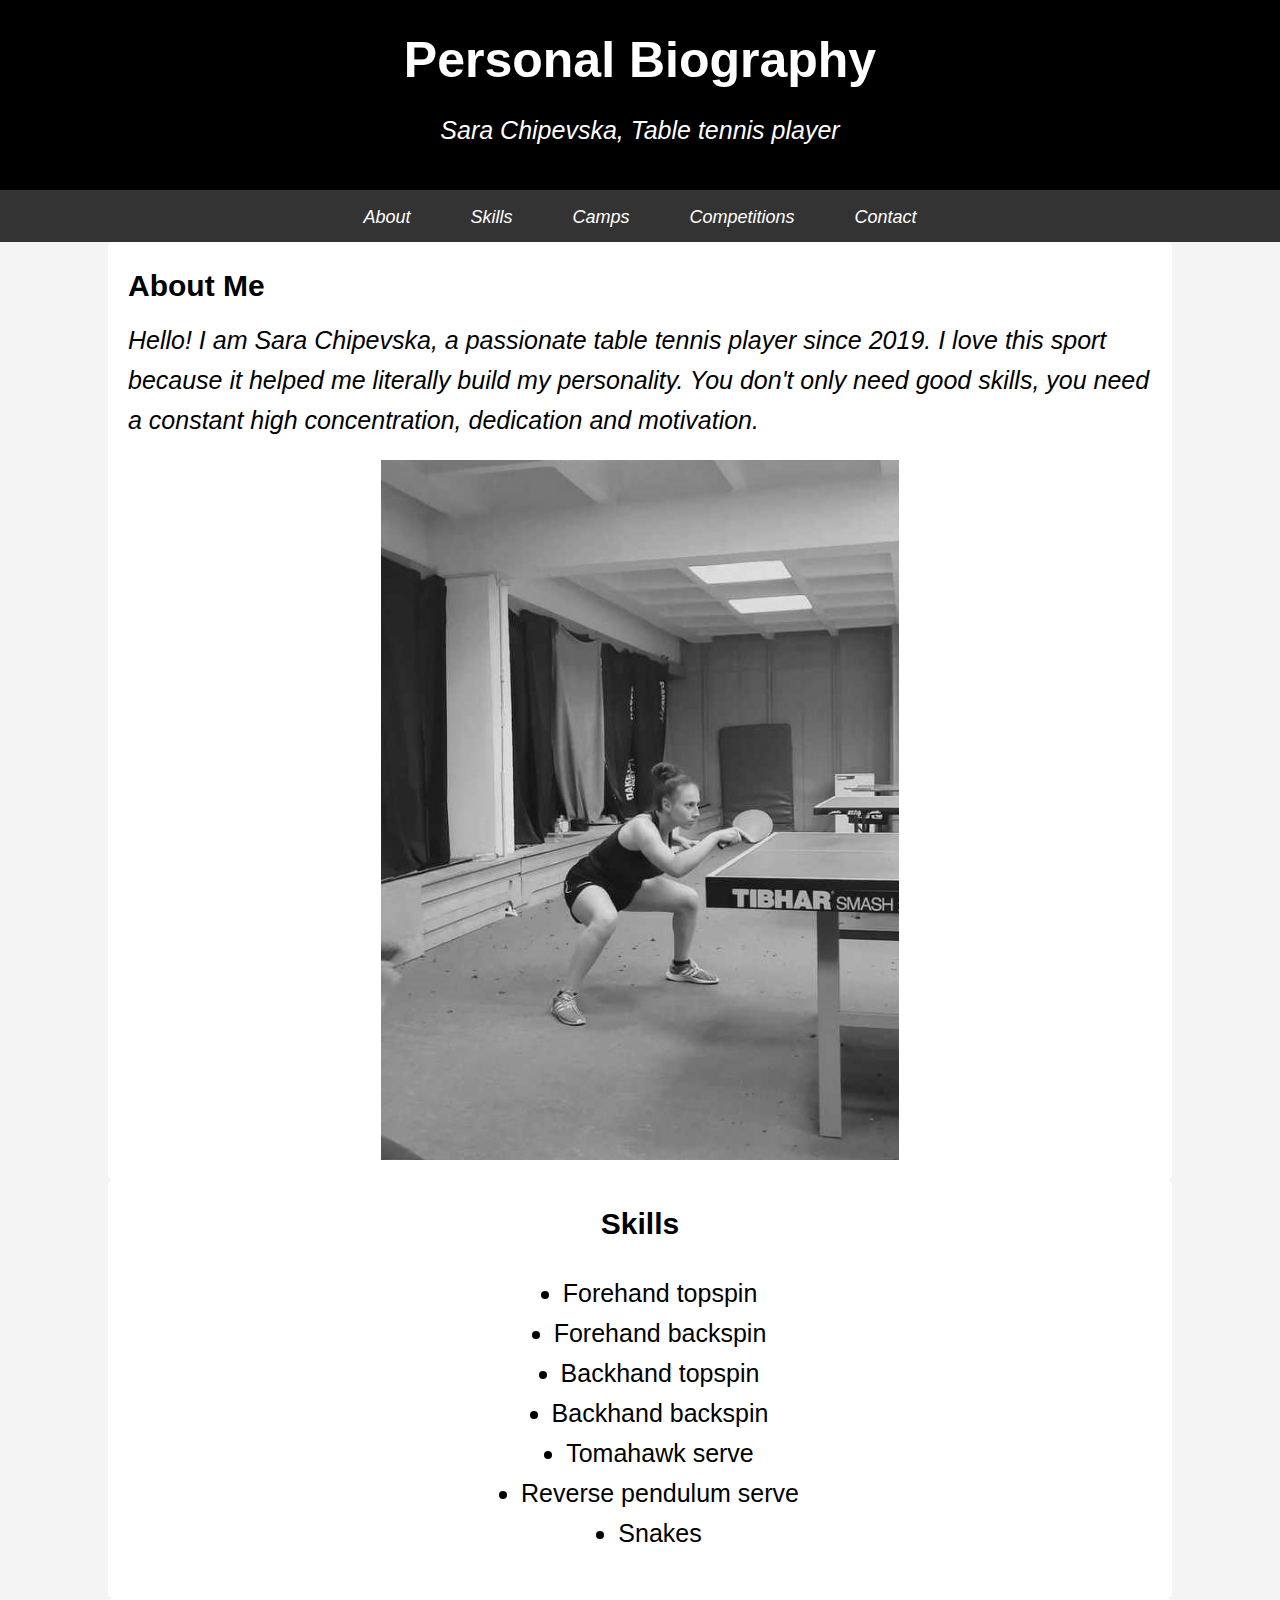
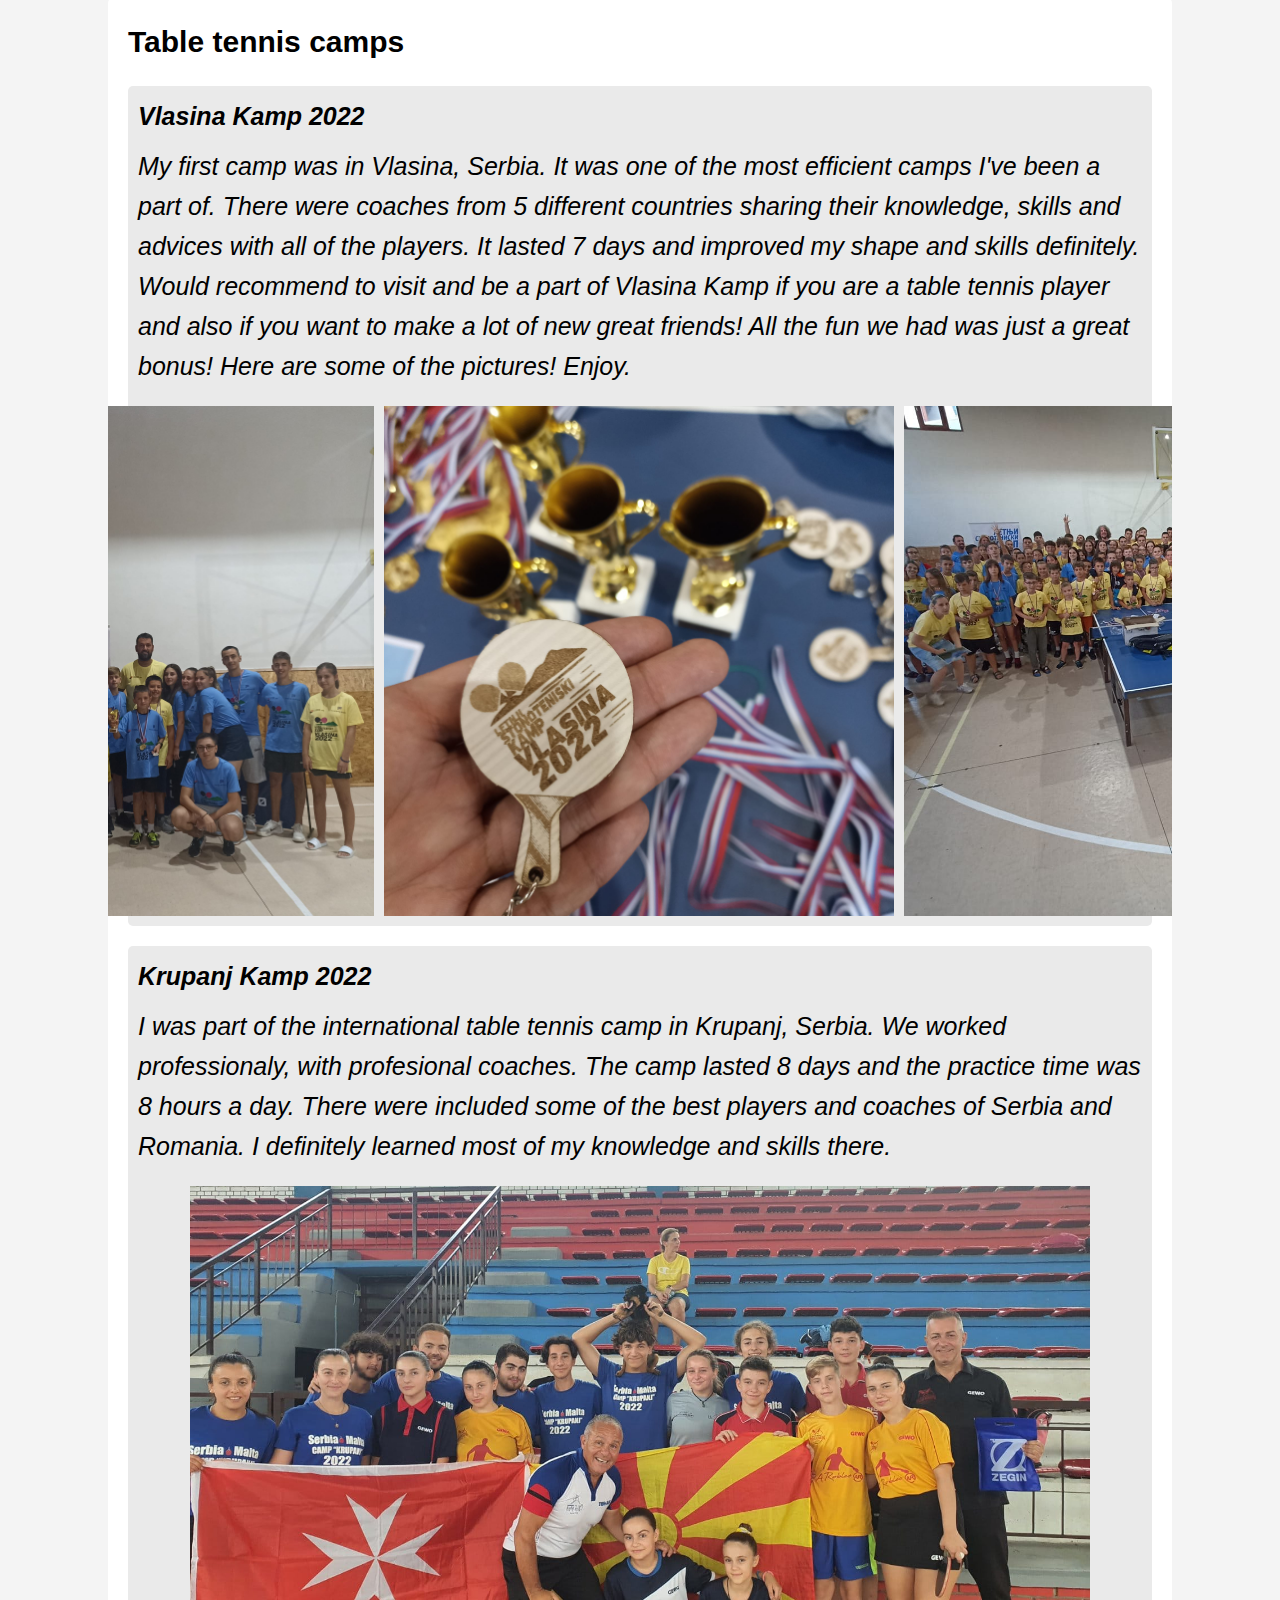
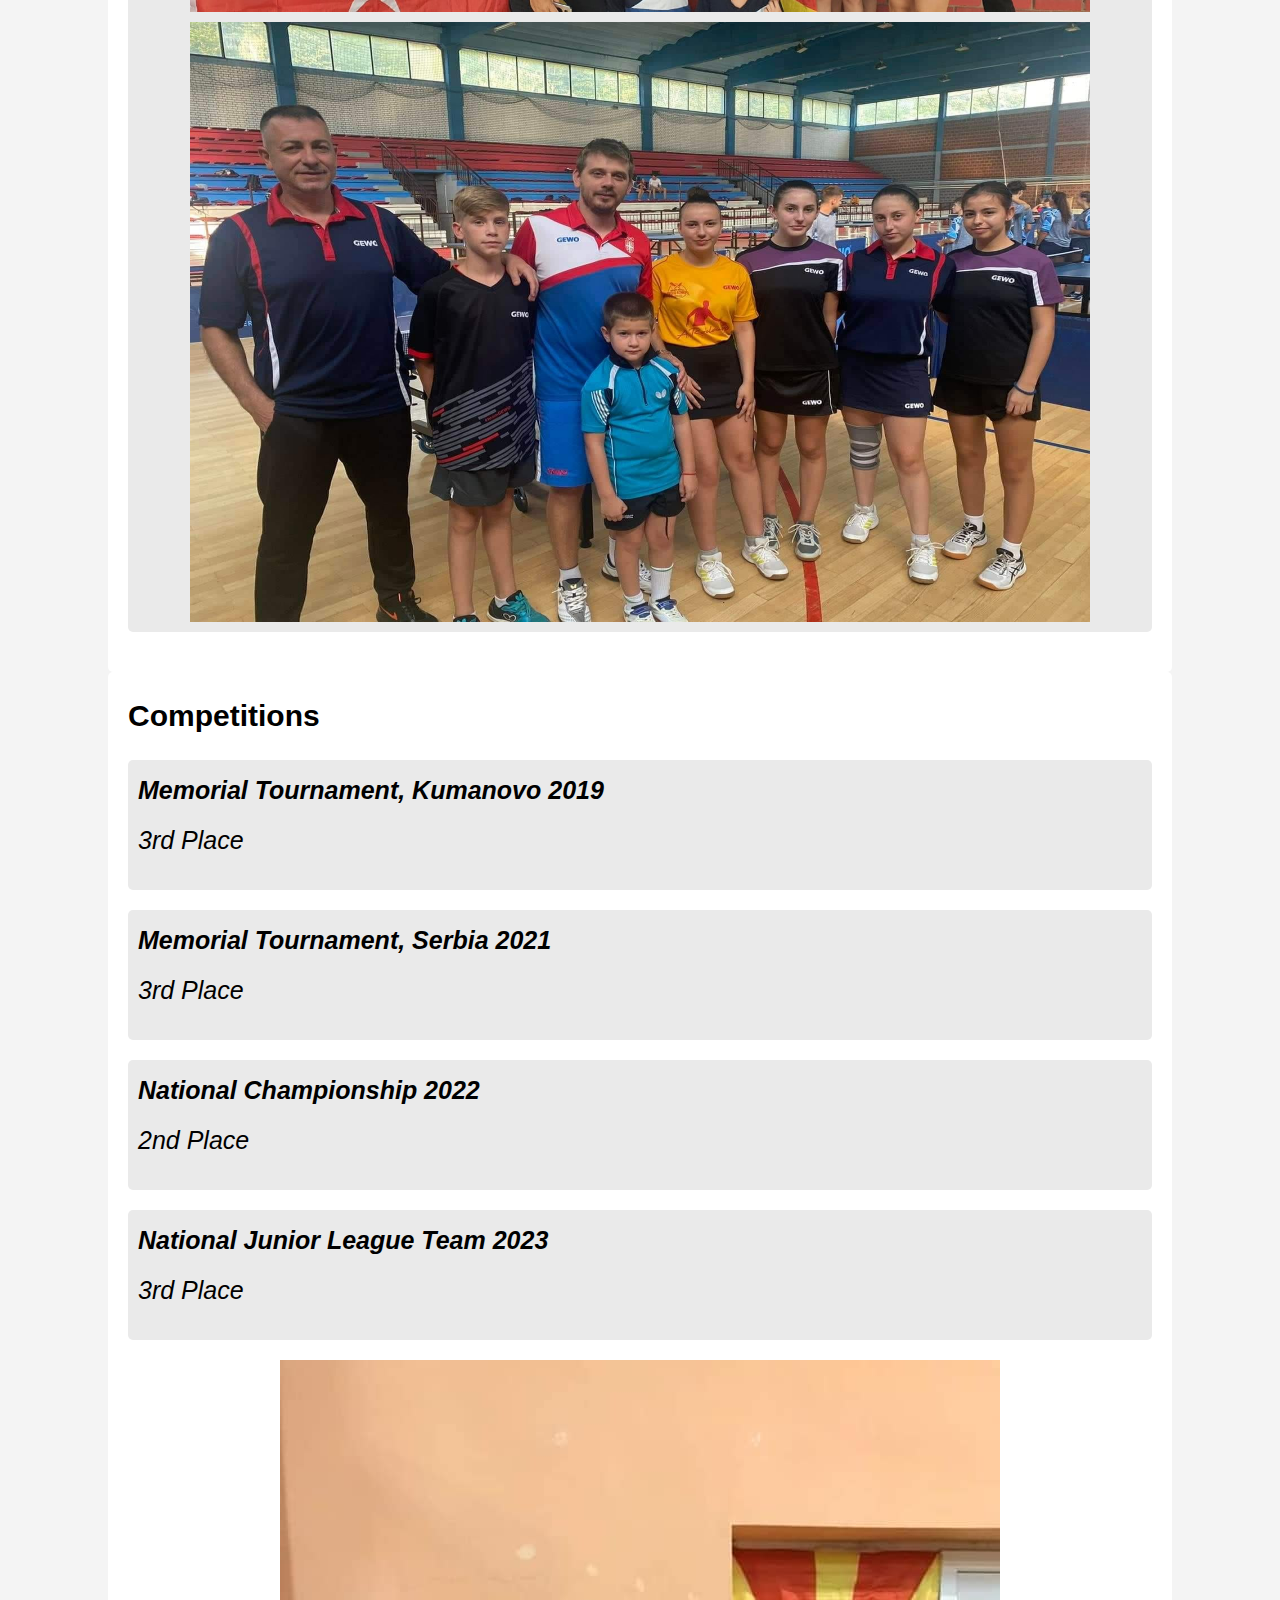
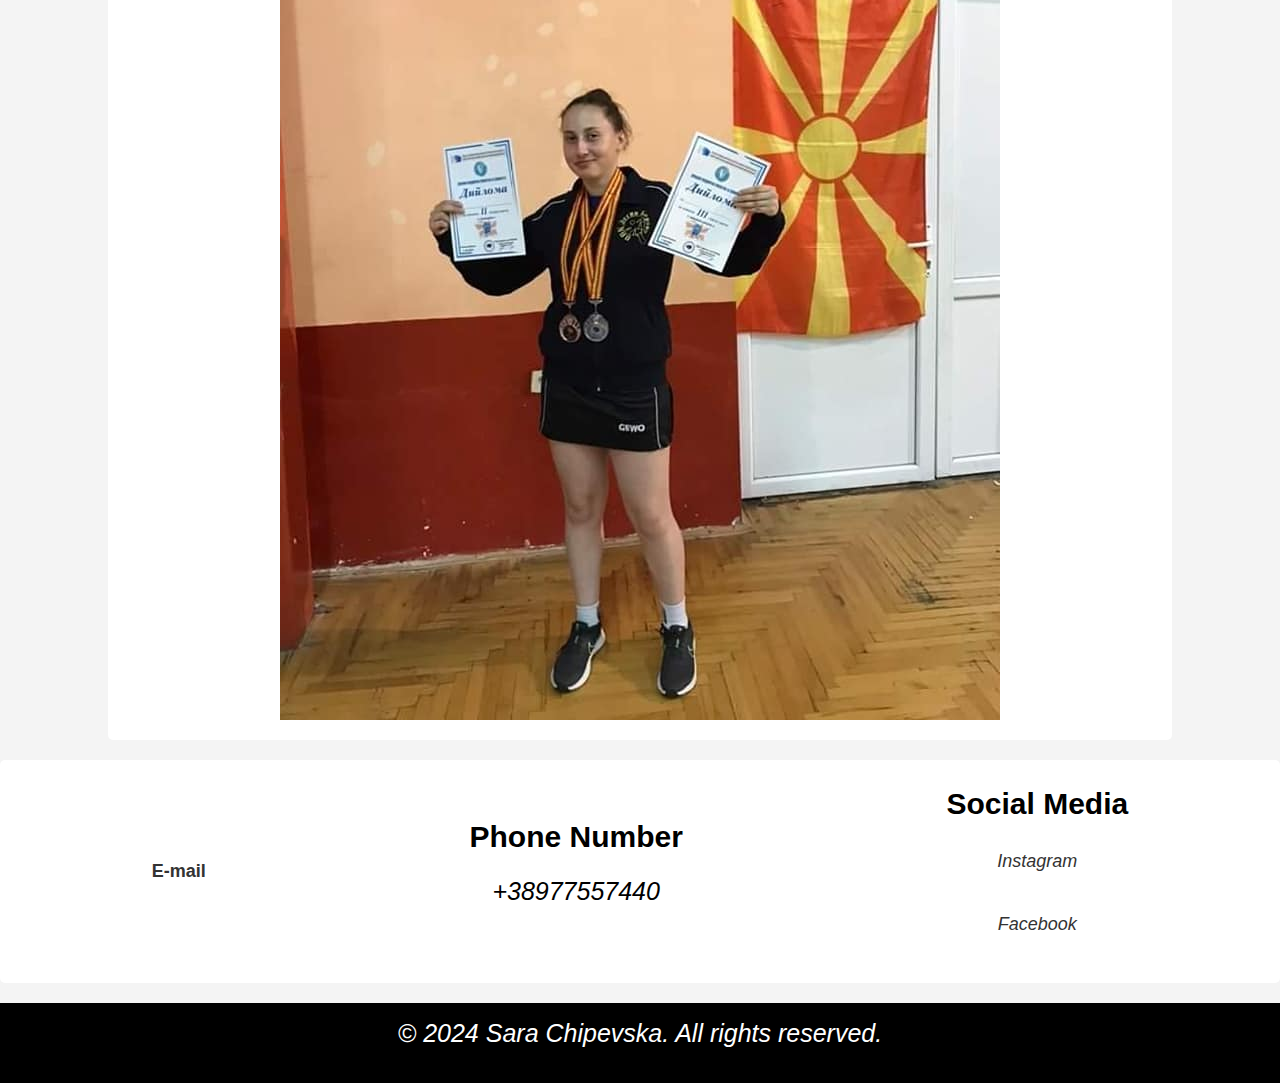
<file: index.html>
<!DOCTYPE html>
<html lang="en">
<head>
    <meta charset="UTF-8">
    <meta name="viewport" content="width=device-width, initial-scale=1.0">
    <title>Personal Biography</title>
    <link rel="stylesheet" href="style.css">
</head>
<body>
<header>
    <div class="container">
        <h1>Personal Biography</h1>
        <p>Sara Chipevska, Table tennis player</p>
    </div>
</header>
<nav>
    <div class="container">
        <ul>
            <li><a href="#about">About</a></li>
            <li><a href="#skills">Skills</a></li>
            <li><a href="#projects">Camps</a></li>
            <li><a href="#competitions">Competitions</a> </li>
            <li><a href="#contact">Contact</a></li>
        </ul>
    </div>
</nav>
<main>
    <section id="about" class="container">
        <h2>About Me</h2>
        <p>Hello! I am Sara Chipevska, a passionate table tennis player since 2019.
        I love this sport because it helped me literally build my personality. You don't
        only need good skills, you need a constant high concentration, dedication
        and motivation. </p>
        <div class="jas">
        <img src="tute.jpg" alt=".">
    </div>
    </section>
    <section id="skills" class="container">
        <h2>Skills</h2>
        <ul>
            <li>Forehand topspin</li>
            <li>Forehand backspin</li>
            <li>Backhand topspin</li>
            <li>Backhand backspin</li>
            <li>Tomahawk serve</li>
            <li>Reverse pendulum serve</li>
            <li>Snakes</li>
        </ul>
    </section>
    <section id="projects" class="container">
        <h2>Table tennis camps</h2>
        <div class="project">
            <h3>Vlasina Kamp 2022</h3>
            <p>My first camp was in Vlasina, Serbia. It was one of the most
            efficient camps I've been a part of. There were coaches from 5 different
            countries sharing their knowledge, skills and advices with all of the players.
            It lasted 7 days and improved my shape and skills definitely. Would recommend
            to visit and be a part of Vlasina Kamp if you are a table tennis player and also
            if you want to make a lot of new great friends! All the fun we had was just a
            great bonus! Here are some of the pictures! Enjoy.</p>
            <div class="gallery">
                <img src="vlasina%201.jpg" alt="Camp 1 photo 1">
                <img src="vlasina%203.jpg" alt="Camp 1 photo 2 ">
                <img src="vlasina%204.jpg" alt="Camp 1 photo 3">
            </div>
        </div>
        <div class="project">
            <h3>Krupanj Kamp 2022</h3>
            <p>I was part of the international table tennis camp in Krupanj, Serbia.
                We worked professionaly, with profesional coaches. The camp lasted 8 days and the practice time was 8 hours a day.
                There were included some of the best players and coaches of Serbia and Romania.
                I definitely learned most of my knowledge and skills there.
            </p>
            <div class="Krupanj">
                <img src="krupanj%201.jpg" alt="1">
                <img src="krupanj%202.jpg" alt="2">
            </div>
        </div>
    </section>
<!--    <section id="competitions" class="container">-->
<!--        <h2>Competitions</h2>'-->
<!--        <div class="comp">-->
<!--        <p>Throught my table tennis career, I have participated in numerous competitions.-->
<!--            Here are some highlights:</p>-->
<!--        <ul>-->
<!--            <li>Memorial Tournament, Kumanovo 2019 - 3rd Place</li>-->
<!--            <li>Memorial Tournament, Serbia 2021 - 3rd Place</li>-->
<!--            <li>National Championship 2022 - 2nd Place</li>-->
<!--            <li>National Junior League Team 2023 - 3rd Place</li>-->
<!--        </ul>-->
<!--&lt;!&ndash;        <div class="glupa">&ndash;&gt;-->
<!--&lt;!&ndash;        </div>&ndash;&gt;-->
<!--        </div>-->
<!--    </section>-->
    <section id="competitions" class="container">
        <h2>Competitions</h2>
        <div class="project">
            <h3>Memorial Tournament, Kumanovo 2019</h3>
            <p>3rd Place</p>
        </div>
        <div class="project">
            <h3>Memorial Tournament, Serbia 2021</h3>
            <p>3rd Place</p>
        </div>
        <div class="project">
            <h3>National Championship 2022</h3>
            <p>2nd Place</p>
        </div>
        <div class="project">
            <h3>National Junior League Team 2023</h3>
            <p>3rd Place</p>
        </div>
        <div class="gallery">
            <img src="vtoro.jpg" alt="Competitions photo">
        </div>
    </section>

    <section>
        <div id="contact">
            <div><h2><a href="mailto:sara.cipevska123@gmail.com">E-mail</a></h2></div>
            <div>
                <h2>Phone Number</h2>
                <p>+38977557440</p>
            </div>
            <div>
                <h2>Social Media</h2>
                <p><a href="https://www.instagram.com/s.chipevska/">Instagram</a> </p>
                <p><a href="https://www.facebook.com/sara.chipevska">Facebook</a> </p>
            </div>
        </div>
    </section>

</main>
<footer>
    <div class="container">
        <p>&copy; 2024 Sara Chipevska. All rights reserved.</p>
    </div>
</footer>
</body>
</html>
</file>
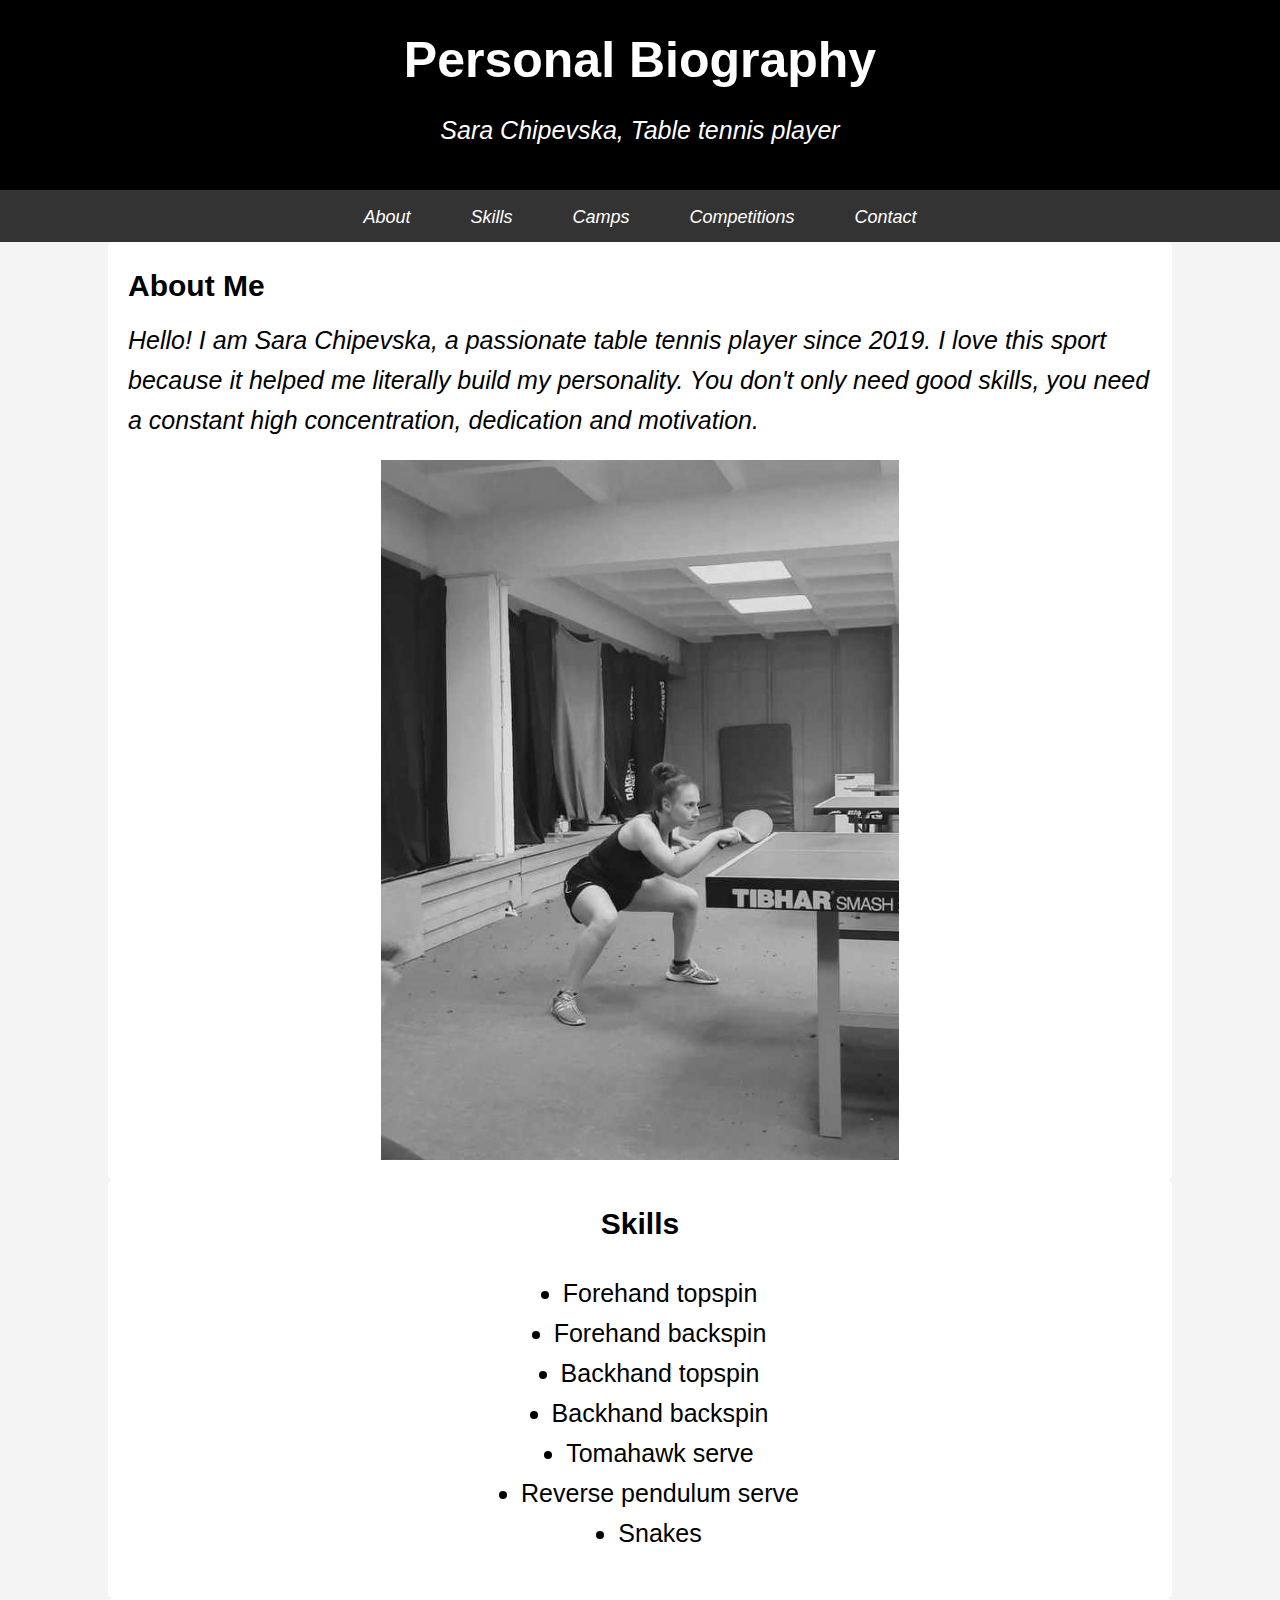
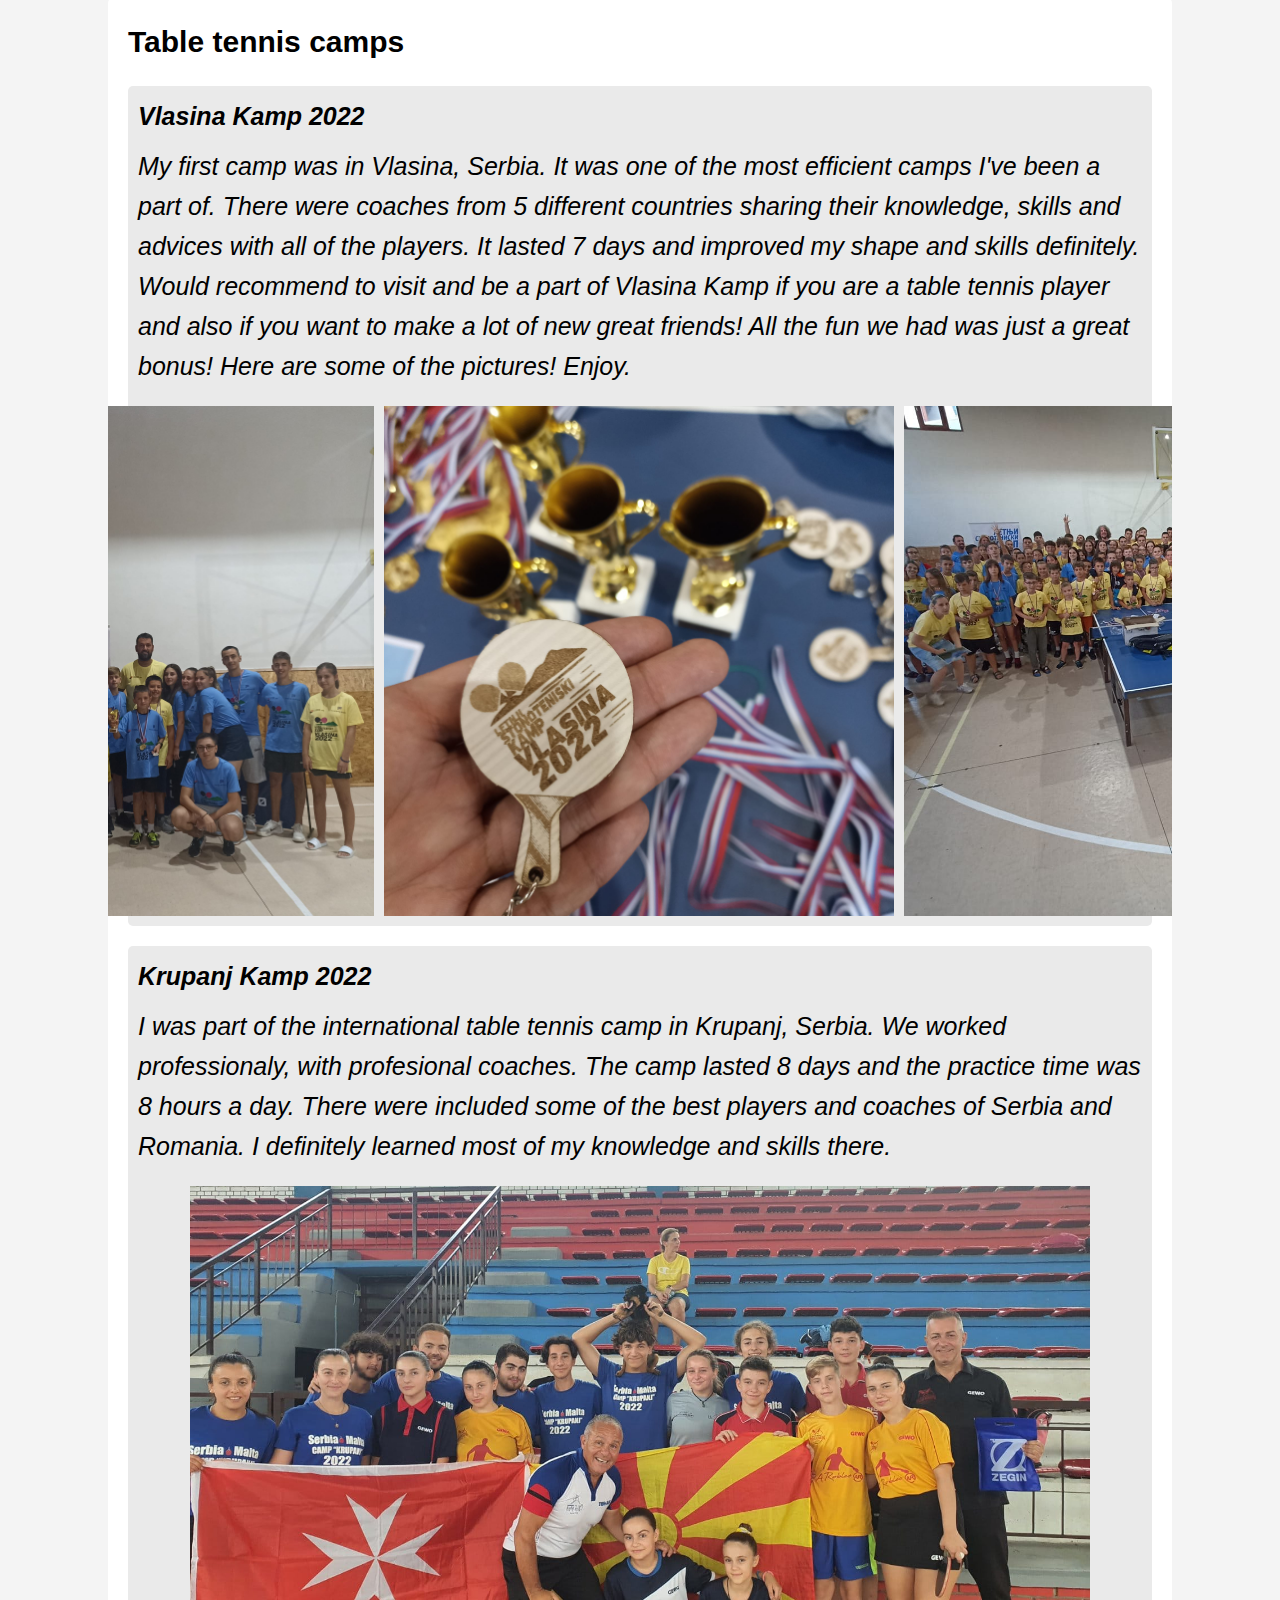
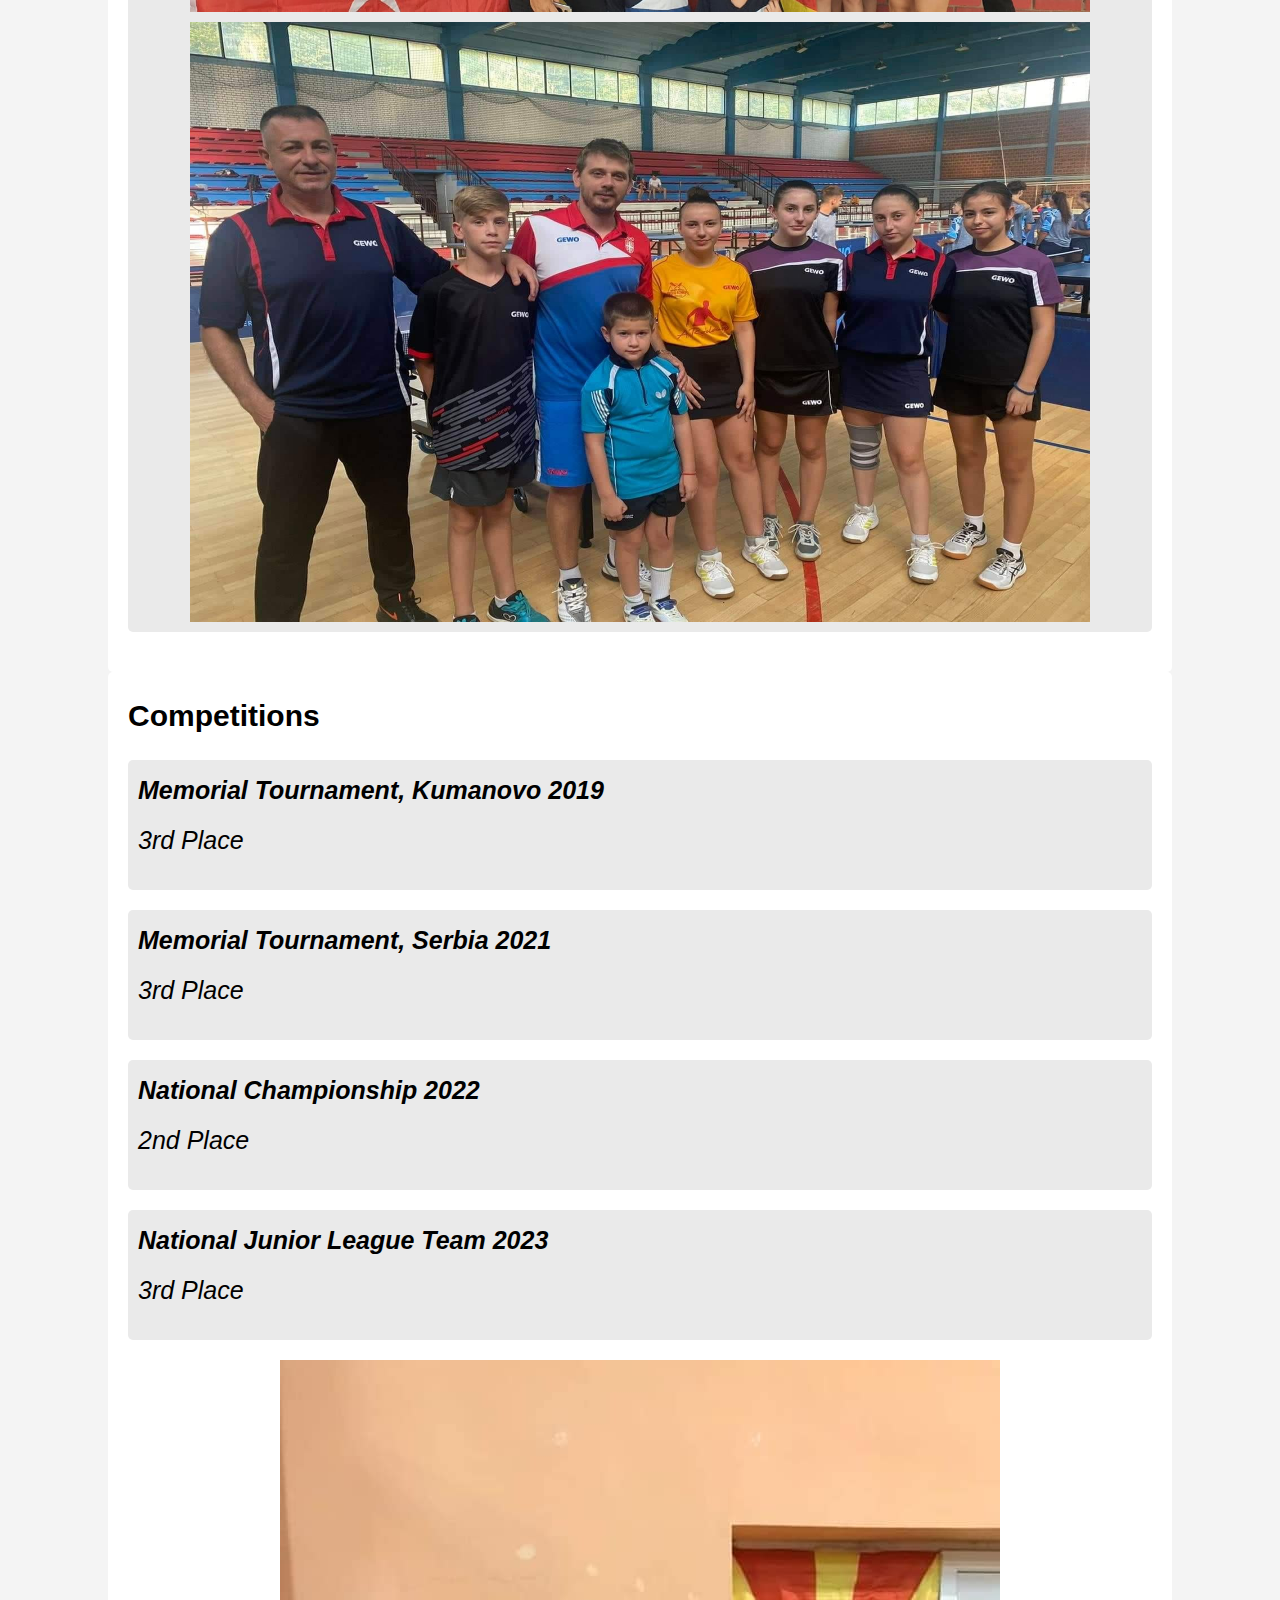
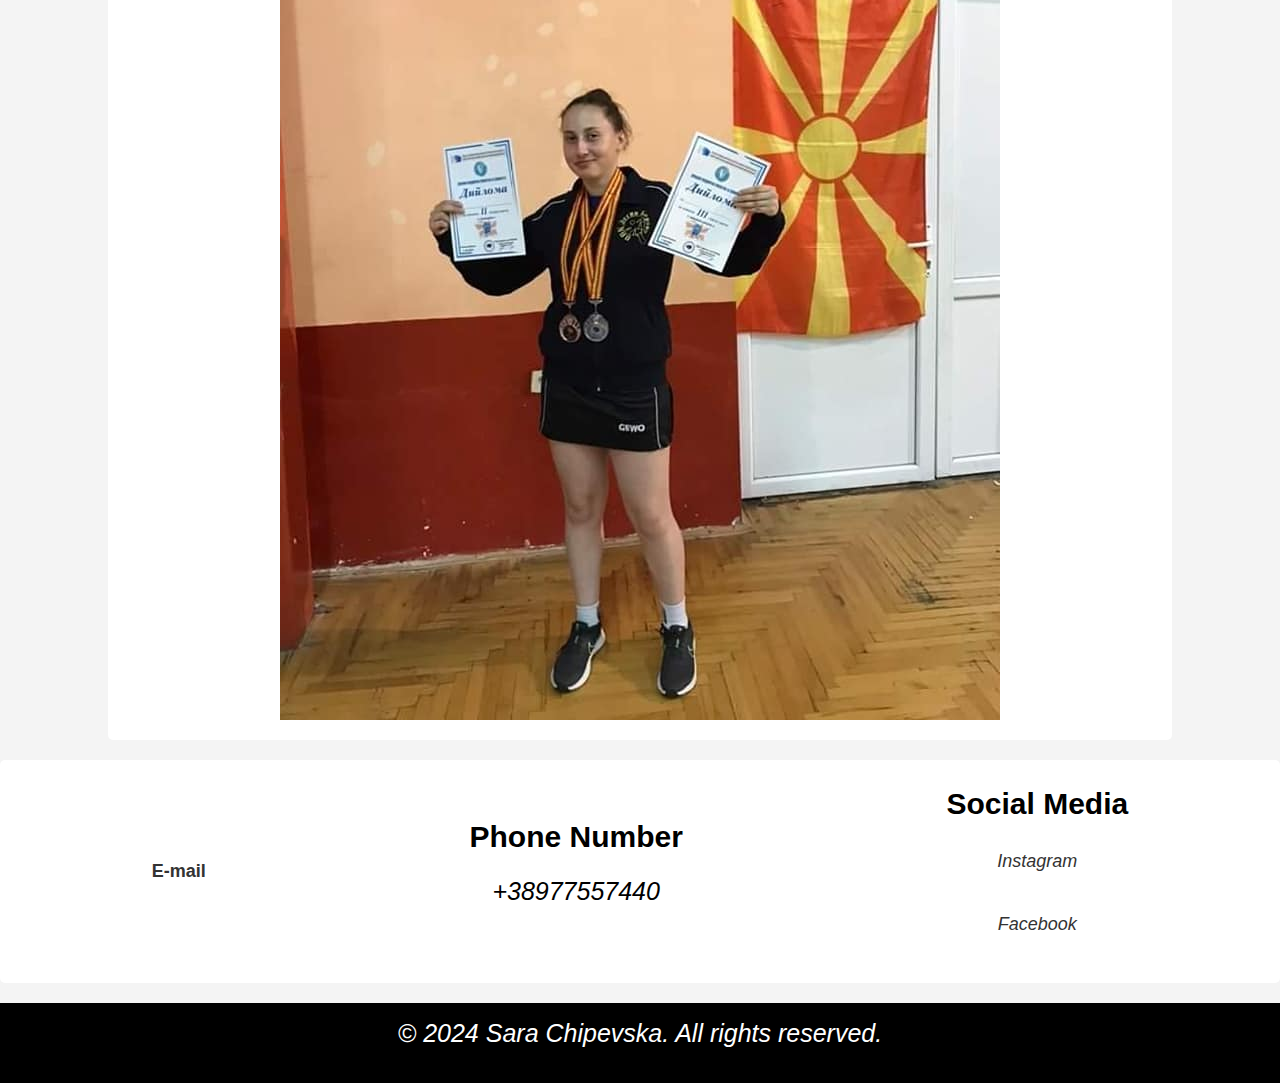
<file: test.html>
<!DOCTYPE html>
<html lang="en">
<head>
    <meta charset="UTF-8">
    <meta name="viewport" content="width=device-width, initial-scale=1.0">
    <title>Personal Biography</title>
    <link rel="stylesheet" href="test.css">
</head>
<body>
<header>
    <div class="container">
        <h1>Personal Biography</h1>
        <p>Sara Chipevska, Table tennis player</p>
    </div>
</header>
<nav>
    <div class="container">
        <ul>
            <li><a href="#about">About</a></li>
            <li><a href="#skills">Skills</a></li>
            <li><a href="#projects">Camps</a></li>
            <li><a href="#competitions">Competitions</a> </li>
            <li><a href="#contact">Contact</a></li>
        </ul>
    </div>
</nav>
<main>
    <section id="about" class="container">
        <h2>About Me</h2>
        <p>Hello! I am Sara Chipevska, a passionate table tennis player since 2019.
        I love this sport because it helped me literally build my personality. You don't
        only need good skills, you need a constant high concentration, dedication
        and motivation. </p>
        <div class="jas">
        <img src="tute.jpg" alt=".">
    </div>
    </section>
    <section id="skills" class="container">
        <h2>Skills</h2>
        <ul>
            <li>Forehand topspin</li>
            <li>Forehand backspin</li>
            <li>Backhand topspin</li>
            <li>Backhand backspin</li>
            <li>Tomahawk serve</li>
            <li>Reverse pendulum serve</li>
            <li>Snakes</li>
        </ul>
    </section>
    <section id="projects" class="container">
        <h2>Table tennis camps</h2>
        <div class="project">
            <h3>Vlasina Kamp 2022</h3>
            <p>My first camp was in Vlasina, Serbia. It was one of the most
            efficient camps I've been a part of. There were coaches from 5 different
            countries sharing their knowledge, skills and advices with all of the players.
            It lasted 7 days and improved my shape and skills definitely. Would recommend
            to visit and be a part of Vlasina Kamp if you are a table tennis player and also
            if you want to make a lot of new great friends! All the fun we had was just a
            great bonus! Here are some of the pictures! Enjoy.</p>
            <div class="gallery">
                <img src="vlasina%201.jpg" alt="Camp 1 photo 1">
                <img src="vlasina%203.jpg" alt="Camp 1 photo 2 ">
                <img src="vlasina%204.jpg" alt="Camp 1 photo 3">
            </div>
        </div>
        <div class="project">
            <h3>Krupanj Kamp 2022</h3>
            <p>I was part of the international table tennis camp in Krupanj, Serbia.
                We worked professionaly, with profesional coaches. The camp lasted 8 days and the practice time was 8 hours a day.
                There were included some of the best players and coaches of Serbia and Romania.
                I definitely learned most of my knowledge and skills there.
            </p>
            <div class="Krupanj">
                <img src="krupanj%201.jpg" alt="1">
                <img src="krupanj%202.jpg" alt="2">
            </div>
        </div>
    </section>
<!--    <section id="competitions" class="container">-->
<!--        <h2>Competitions</h2>'-->
<!--        <div class="comp">-->
<!--        <p>Throught my table tennis career, I have participated in numerous competitions.-->
<!--            Here are some highlights:</p>-->
<!--        <ul>-->
<!--            <li>Memorial Tournament, Kumanovo 2019 - 3rd Place</li>-->
<!--            <li>Memorial Tournament, Serbia 2021 - 3rd Place</li>-->
<!--            <li>National Championship 2022 - 2nd Place</li>-->
<!--            <li>National Junior League Team 2023 - 3rd Place</li>-->
<!--        </ul>-->
<!--&lt;!&ndash;        <div class="glupa">&ndash;&gt;-->
<!--&lt;!&ndash;        </div>&ndash;&gt;-->
<!--        </div>-->
<!--    </section>-->
    <section id="competitions" class="container">
        <h2>Competitions</h2>
        <div class="project">
            <h3>Memorial Tournament, Kumanovo 2019</h3>
            <p>3rd Place</p>
        </div>
        <div class="project">
            <h3>Memorial Tournament, Serbia 2021</h3>
            <p>3rd Place</p>
        </div>
        <div class="project">
            <h3>National Championship 2022</h3>
            <p>2nd Place</p>
        </div>
        <div class="project">
            <h3>National Junior League Team 2023</h3>
            <p>3rd Place</p>
        </div>
        <div class="gallery">
            <img src="vtoro.jpg" alt="Competitions photo">
        </div>
    </section>

    <section>
        <div id="contact">
            <div><h2><a href="mailto:sara.cipevska123@gmail.com">E-mail</a></h2></div>
            <div>
                <h2>Phone Number</h2>
                <p>+38977557440</p>
            </div>
            <div>
                <h2>Social Media</h2>
                <p><a href="https://www.instagram.com/s.chipevska/">Instagram</a> </p>
                <p><a href="https://www.facebook.com/sara.chipevska">Facebook</a> </p>
            </div>
        </div>
    </section>

</main>
<footer>
    <div class="container">
        <p>&copy; 2024 Sara Chipevska. All rights reserved.</p>
    </div>
</footer>
</body>
</html>
</file>
<file: style.css>
/* styles.css */

body {
    font-family: Cambria, sans-serif;
    line-height: 1.6;
    margin: 0;
    padding: 0;
    background-color: #f4f4f4;
}

header {
    background: #333;
    color: #fff;
    padding: 20px 0;
    text-align: center;
    background-color: black;
}

nav {
    background: #444;
    color: #fff;
    text-align: center;
    justify-content: space-between;
    padding: 10px 0;
    background-color: lightslategray;
}
#about > h2{
    font-size: 30px;
}
#about > div{
    height:700px;
    display: flex;
    align-items: center;
    justify-content: center;
}

nav ul {
    list-style: none;
    padding: 0;
}

nav ul li {
    display: inline;
    margin: 0 15px;
}

nav ul li a {
    color: #fff;
    text-decoration: none;
}

.container {
    width: 80%;
    margin: auto;
    overflow: hidden;
}

section {
    margin: 20px 0;
    padding: 20px;
    background: #fff;
    border-radius: 5px;
}

footer {
    background: #333;
    color: #fff;
    text-align: center;
    padding: 10px 0;
    /*position: fixed;*/
    width: 100%;
    bottom: 0;
    background-color: black;
}

.project {
    margin: 20px 0;
    padding: 10px;
    background: #eaeaea;
    border-radius: 5px;
}

h1, h2, h3 {
    margin: 0 0 10px;
}

p {
    margin: 0 0 20px;
    font-family: Cambria, sans-serif;
    font-size: 20px;
}
#projects > div > div.gallery > img{
    width: 510px;
    align-items: center;
}
#projects > div:nth-child(2) > div > img:nth-child(1){
    padding-right: 10px;
}
#projects > div:nth-child(2) > div > img:nth-child(3){
    padding-right: 10px;
    padding-left: 10px;
}
#projects > div:nth-child(2) > div > img:nth-child(1){
    padding-left: 7px;
}
/*#projects > div:nth-child(2) > div > img:nth-child(3){*/
/*    padding-right: 5 px;*/
/*}*/
#projects > div:nth-child(2) > div{
    display: flex;
    align-items: center;
    justify-content: center;

}
h3{
    font-size: 30px;
    font-family: Cambria, sans-serif;
    font-style: oblique;

}
h1{
    font-size: 50px;
}
h2{
    font-size: 30px;
}
h3{
    font-size: 25px;
}

p{
    font-size: 25px;
    font-style: italic;
}
body > nav{
    font-size: 20px;
    font-style: oblique;
}
#skills > ul{
    font-size: 25px;
}
#projects > div:nth-child(3) > div{
    display: flex;
    justify-content: space-between;
}
#projects > div:nth-child(3) > div > img:nth-child(1){
    width: 900px;
    padding-bottom: 10px;
}
#projects > div:nth-child(3) > div > img:nth-child(2){
    width: 900px;
    height: 600px;
}
#projects > div:nth-child(3) > div{
    display: flex;
    flex-direction: column;
    justify-content: center;
    align-items: center;
}
#about > div > img {
    height: 700px;
}
ul{
    display: flex;
    align-items: center;
    justify-content: center;

}
#skills > h2{
    text-align: center;
}
#skills > ul{
    flex-direction: column;
}
/*#competitions > img{*/
/*    display: flex;*/
/*    align-items: center;*/
/*    justify-content: center;*/
/*}*/
/*#competitions > div.gallery > img{*/
/*    display: flex;*/
/*    flex-direction: column;*/
/*    justify-content: center;*/
/*    align-items: center;*/
/*}*/
/*.gallery*/
#competitions .gallery {
    display: flex;
    flex-direction: column;
    justify-content: center;
    align-items: center;
    margin-top: 20px; /* Adjust margin as needed */
}
#contact{
    text-align: center;
    width: 100%;
    display: flex;
    justify-content: space-around;
}
#contact > div{
    align-content:center ;
}
nav ul li a:hover {
    color: darkred;
    animation: backwards;
}
nav {
    background-color: #333;
    padding: 10px 0;
}
nav .container {
    display: flex;
    justify-content: center;
}
nav ul {
    list-style-type: none;
    margin: 0;
    padding: 0;
    display: flex;
}
nav ul li {
    margin: 0 15px;
}
nav ul li a {
    color: white;
    text-decoration: none;
    font-size: 18px;
    padding: 10px 15px;
    position: relative;
    overflow: hidden;
    transition: color 0.3s, transform 0.3s;
}
nav ul li a::before {
    content: "";
    position: absolute;
    width: 100%;
    height: 0%;
    top: 0;
    left: 0;
    background-color: #575757;
    z-index: -1;
    transition: height 0.3s ease;
}
nav ul li a:hover::before {
    height: 100%;
}
nav ul li a:hover {
    color: yellow; /* You can choose any color you prefer */
    transform: scale(1.1); /* Slightly increase the size of the link */
}
#contact a {
    color: #333;
    text-decoration: none;
    font-size: 18px;
    padding: 5px 0;
    position: relative;
    display: inline-block;
    transition: color 0.3s, transform 0.3s;
}
#contact a::before {
    content: "";
    position: absolute;
    width: 100%;
    height: 0%;
    top: 0;
    left: 0;
    background-color: #ddd;
    z-index: -1;
    transition: height 0.3s ease;
}
#contact a:hover::before {
    height: 100%;
}
#contact a:hover {
    color: blue;
    transform: scale(1.1);
}
</file>
<file: test.css>
/* styles.css */

body {
    font-family: Cambria, sans-serif;
    line-height: 1.6;
    margin: 0;
    padding: 0;
    background-color: #f4f4f4;
}

header {
    background: #333;
    color: #fff;
    padding: 20px 0;
    text-align: center;
    background-color: black;
}

nav {
    background: #444;
    color: #fff;
    text-align: center;
    justify-content: space-between;
    padding: 10px 0;
    background-color: lightslategray;
}
#about > h2{
    font-size: 30px;
}
#about > div{
    height:700px;
    display: flex;
    align-items: center;
    justify-content: center;
}

nav ul {
    list-style: none;
    padding: 0;
}

nav ul li {
    display: inline;
    margin: 0 15px;
}

nav ul li a {
    color: #fff;
    text-decoration: none;
}

.container {
    width: 80%;
    margin: auto;
    overflow: hidden;
}

section {
    margin: 20px 0;
    padding: 20px;
    background: #fff;
    border-radius: 5px;
}

footer {
    background: #333;
    color: #fff;
    text-align: center;
    padding: 10px 0;
    /*position: fixed;*/
    width: 100%;
    bottom: 0;
    background-color: black;
}

.project {
    margin: 20px 0;
    padding: 10px;
    background: #eaeaea;
    border-radius: 5px;
}

h1, h2, h3 {
    margin: 0 0 10px;
}

p {
    margin: 0 0 20px;
    font-family: Cambria, sans-serif;
    font-size: 20px;
}
#projects > div > div.gallery > img{
    width: 510px;
    align-items: center;
}
#projects > div:nth-child(2) > div > img:nth-child(1){
    padding-right: 10px;
}
#projects > div:nth-child(2) > div > img:nth-child(3){
    padding-right: 10px;
    padding-left: 10px;
}
#projects > div:nth-child(2) > div > img:nth-child(1){
    padding-left: 7px;
}
/*#projects > div:nth-child(2) > div > img:nth-child(3){*/
/*    padding-right: 5 px;*/
/*}*/
#projects > div:nth-child(2) > div{
    display: flex;
    align-items: center;
    justify-content: center;

}
h3{
    font-size: 30px;
    font-family: Cambria, sans-serif;
    font-style: oblique;

}
h1{
    font-size: 50px;
}
h2{
    font-size: 30px;
}
h3{
    font-size: 25px;
}

p{
    font-size: 25px;
    font-style: italic;
}
body > nav{
    font-size: 20px;
    font-style: oblique;
}
#skills > ul{
    font-size: 25px;
}
#projects > div:nth-child(3) > div{
    display: flex;
    justify-content: space-between;
}
#projects > div:nth-child(3) > div > img:nth-child(1){
    width: 900px;
    padding-bottom: 10px;
}
#projects > div:nth-child(3) > div > img:nth-child(2){
    width: 900px;
    height: 600px;
}
#projects > div:nth-child(3) > div{
    display: flex;
    flex-direction: column;
    justify-content: center;
    align-items: center;
}
#about > div > img {
    height: 700px;
}
ul{
    display: flex;
    align-items: center;
    justify-content: center;

}
#skills > h2{
    text-align: center;
}
#skills > ul{
    flex-direction: column;
}
/*#competitions > img{*/
/*    display: flex;*/
/*    align-items: center;*/
/*    justify-content: center;*/
/*}*/
/*#competitions > div.gallery > img{*/
/*    display: flex;*/
/*    flex-direction: column;*/
/*    justify-content: center;*/
/*    align-items: center;*/
/*}*/
/*.gallery*/
#competitions .gallery {
    display: flex;
    flex-direction: column;
    justify-content: center;
    align-items: center;
    margin-top: 20px; /* Adjust margin as needed */
}
#contact{
    text-align: center;
    width: 100%;
    display: flex;
    justify-content: space-around;
}
#contact > div{
    align-content:center ;
}
nav ul li a:hover {
    color: darkred;
    animation: backwards;
}
nav {
    background-color: #333;
    padding: 10px 0;
}
nav .container {
    display: flex;
    justify-content: center;
}
nav ul {
    list-style-type: none;
    margin: 0;
    padding: 0;
    display: flex;
}
nav ul li {
    margin: 0 15px;
}
nav ul li a {
    color: white;
    text-decoration: none;
    font-size: 18px;
    padding: 10px 15px;
    position: relative;
    overflow: hidden;
    transition: color 0.3s, transform 0.3s;
}
nav ul li a::before {
    content: "";
    position: absolute;
    width: 100%;
    height: 0%;
    top: 0;
    left: 0;
    background-color: #575757;
    z-index: -1;
    transition: height 0.3s ease;
}
nav ul li a:hover::before {
    height: 100%;
}
nav ul li a:hover {
    color: yellow; /* You can choose any color you prefer */
    transform: scale(1.1); /* Slightly increase the size of the link */
}
#contact a {
    color: #333;
    text-decoration: none;
    font-size: 18px;
    padding: 5px 0;
    position: relative;
    display: inline-block;
    transition: color 0.3s, transform 0.3s;
}
#contact a::before {
    content: "";
    position: absolute;
    width: 100%;
    height: 0%;
    top: 0;
    left: 0;
    background-color: #ddd;
    z-index: -1;
    transition: height 0.3s ease;
}
#contact a:hover::before {
    height: 100%;
}
#contact a:hover {
    color: blue;
    transform: scale(1.1);
}
</file>
